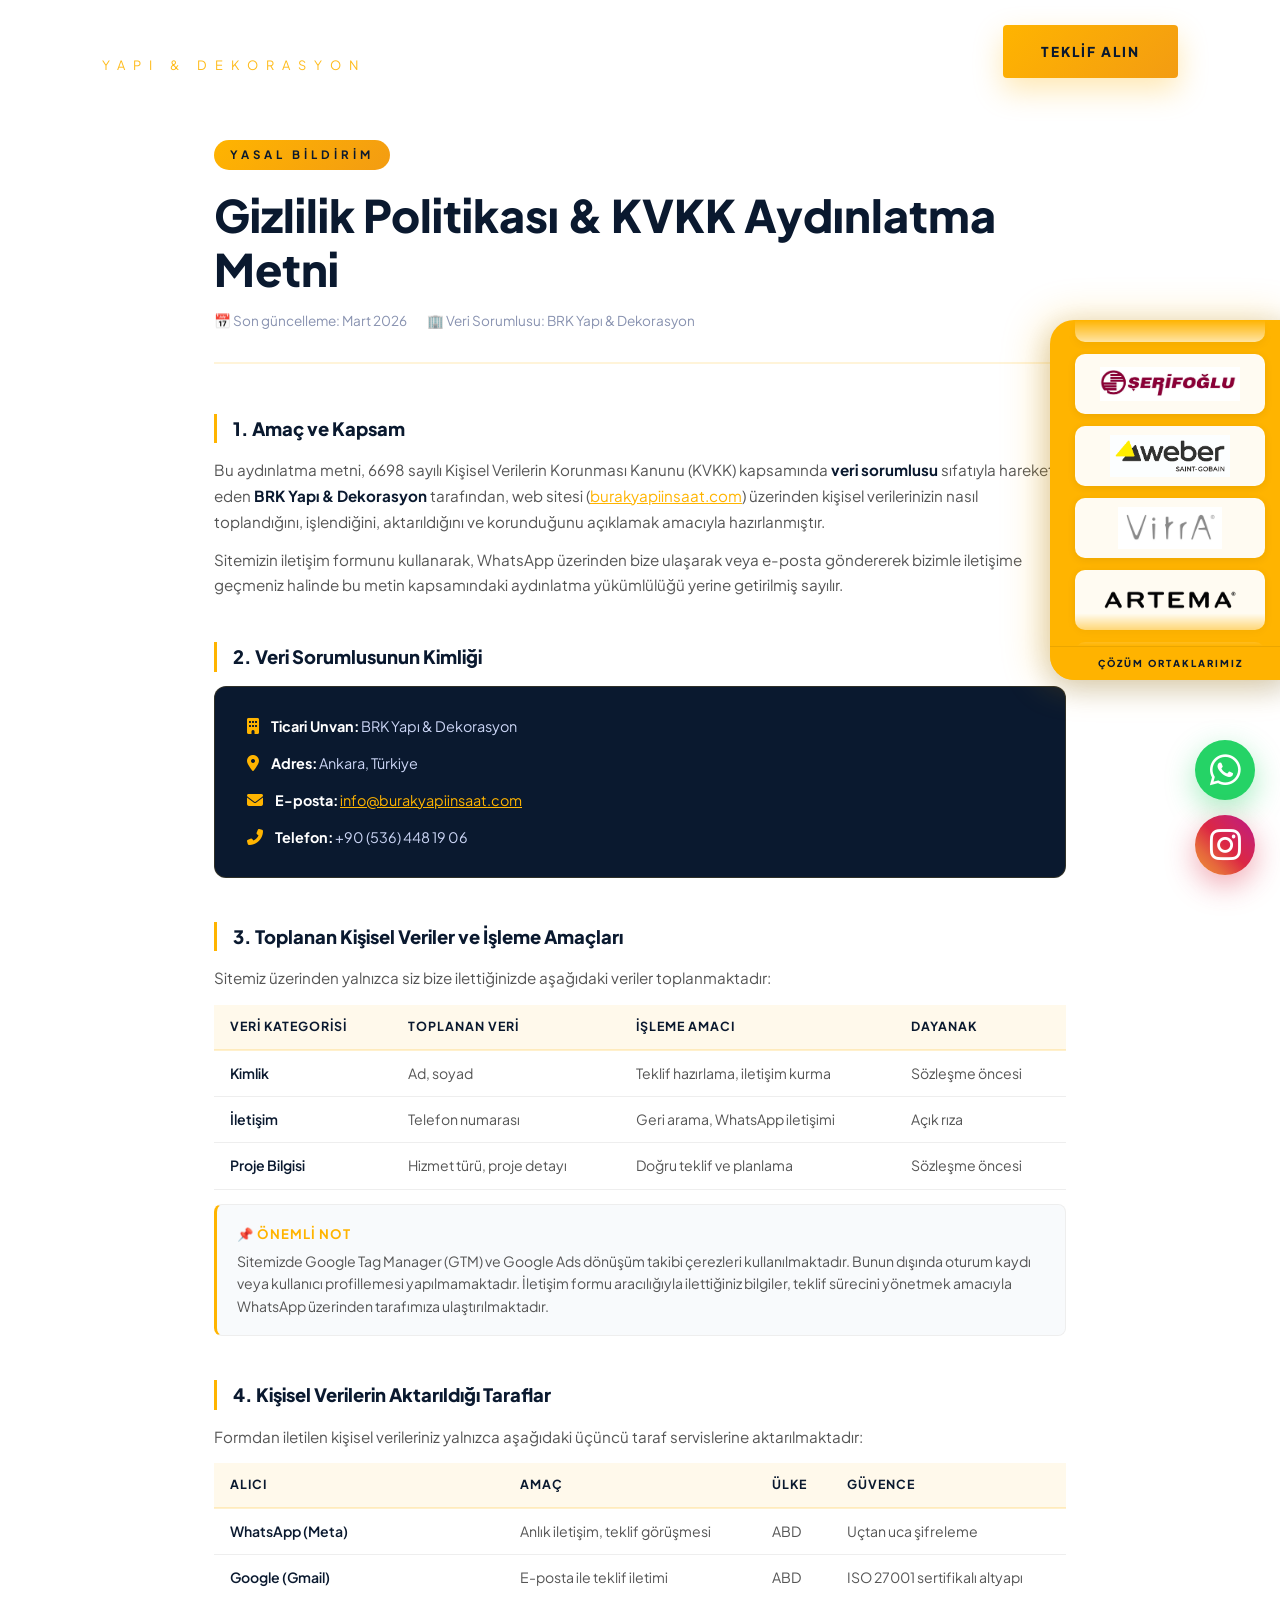
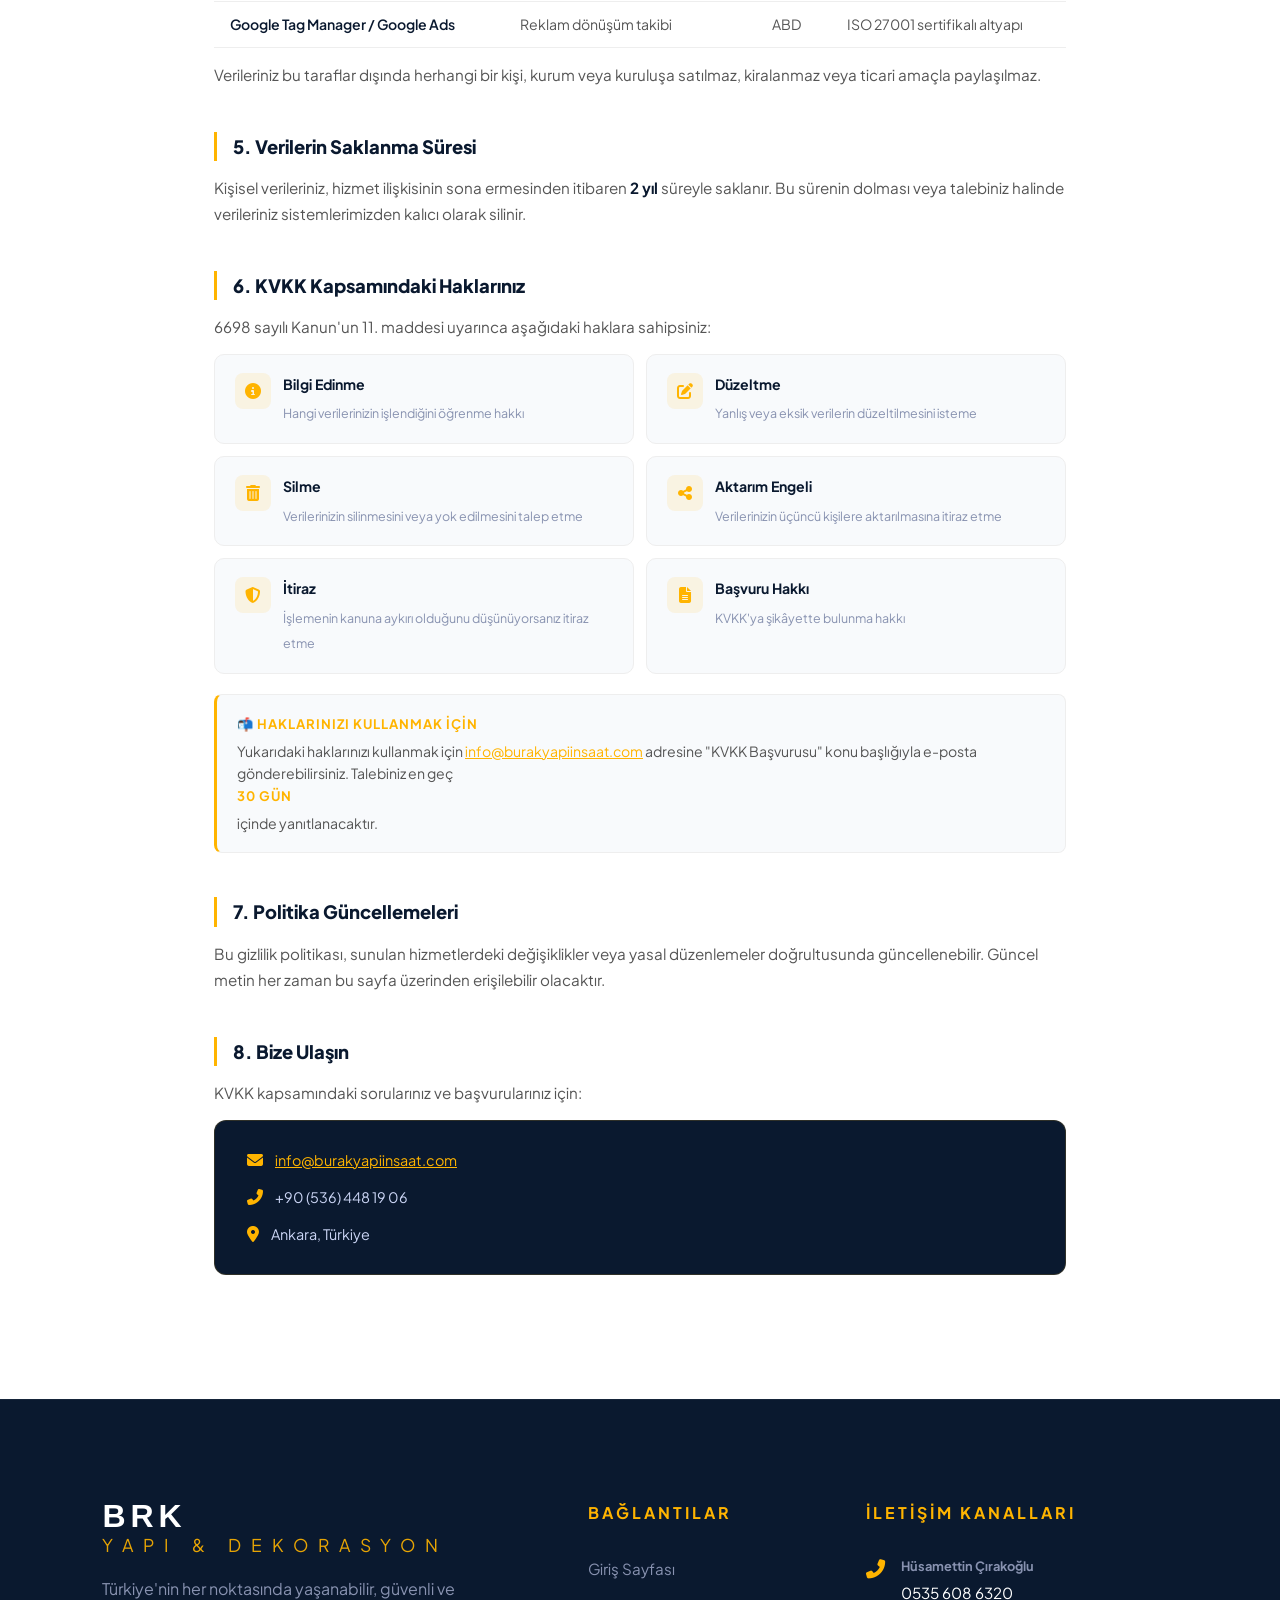
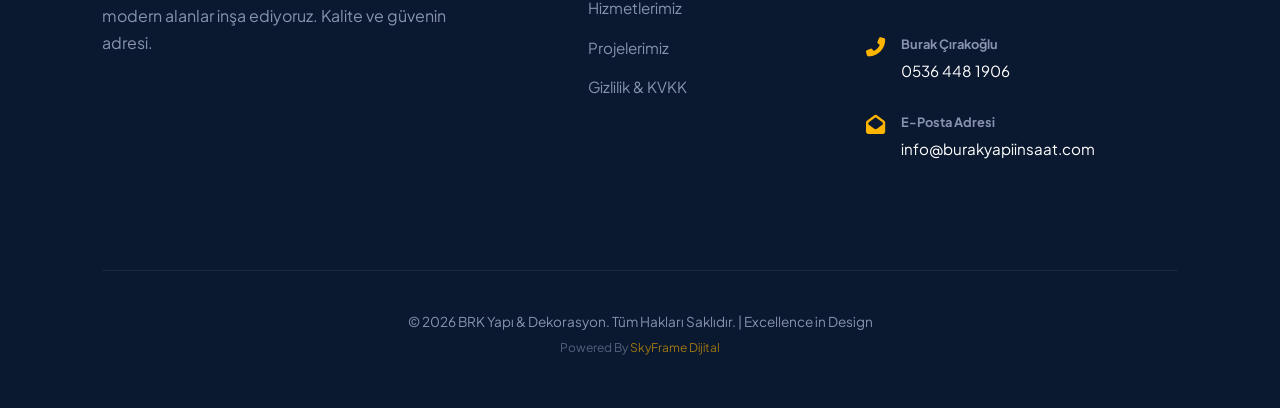
<file: kvkk.html>
<!doctype html>
<html lang="tr">
  <head>
    <meta charset="UTF-8" />
    <meta name="viewport" content="width=device-width, initial-scale=1.0" />
    <meta http-equiv="X-UA-Compatible" content="IE=edge" />

    <title>Gizlilik Politikası & KVKK Aydınlatma Metni | BRK Yapı & Dekorasyon</title>
    <meta name="description" content="BRK Yapı & Dekorasyon KVKK Aydınlatma Metni ve Gizlilik Politikası. Kişisel verilerinizin nasıl toplandığı, işlendiği ve korunduğu hakkında bilgi edinin." />
    <meta name="robots" content="index, follow" />
    <link rel="canonical" href="https://burakyapiinsaat.com/kvkk.html" />
    <link rel="shortcut icon" href="assets/logo/pnglogo.png" />

    <link rel="preconnect" href="https://fonts.googleapis.com" />
    <link rel="preconnect" href="https://fonts.gstatic.com" crossorigin />
    <link
      href="https://fonts.googleapis.com/css2?family=Plus+Jakarta+Sans:wght@200;300;400;500;600;700;800&family=Syncopate:wght@400;700&display=swap"
      rel="stylesheet"
    />
    <link
      rel="stylesheet"
      href="https://cdnjs.cloudflare.com/ajax/libs/font-awesome/6.4.0/css/all.min.css"
    />
    <link rel="stylesheet" href="styles.css" />

    <!-- Schema.org JSON-LD -->
    <script type="application/ld+json">
    {
      "@context": "https://schema.org",
      "@type": "WebPage",
      "name": "Gizlilik Politikası & KVKK Aydınlatma Metni",
      "description": "BRK Yapı & Dekorasyon KVKK Aydınlatma Metni ve Gizlilik Politikası.",
      "url": "https://burakyapiinsaat.com/kvkk.html",
      "publisher": {
        "@type": "Organization",
        "name": "BRK Yapı & Dekorasyon",
        "url": "https://burakyapiinsaat.com"
      },
      "inLanguage": "tr-TR"
    }
    </script>
    <script type="application/ld+json">
    {
      "@context": "https://schema.org",
      "@type": "BreadcrumbList",
      "itemListElement": [
        {
          "@type": "ListItem",
          "position": 1,
          "name": "Ana Sayfa",
          "item": "https://burakyapiinsaat.com/"
        },
        {
          "@type": "ListItem",
          "position": 2,
          "name": "KVKK",
          "item": "https://burakyapiinsaat.com/kvkk.html"
        }
      ]
    }
    </script>

    <style>
      .kvkk-wrapper {
        max-width: 900px;
        margin: 0 auto;
        padding: 140px 24px 80px;
      }

      /* Page Header */
      .kvkk-header {
        margin-bottom: 50px;
        padding-bottom: 30px;
        border-bottom: 2px solid rgba(255, 180, 0, 0.15);
      }
      .kvkk-tag {
        display: inline-block;
        font-size: 0.72rem;
        font-weight: 700;
        letter-spacing: 4px;
        text-transform: uppercase;
        color: var(--primary);
        background: var(--gold-gradient);
        padding: 6px 16px;
        border-radius: 100px;
        margin-bottom: 18px;
      }
      .kvkk-title {
        font-size: clamp(1.8rem, 4vw, 2.8rem);
        font-weight: 800;
        color: var(--primary);
        margin-bottom: 14px;
        line-height: 1.2;
      }
      .kvkk-meta {
        font-size: 0.85rem;
        color: var(--text-sub);
      }
      .kvkk-meta span { display: inline-block; margin-right: 18px; }

      /* Sections */
      .kvkk-section { margin-bottom: 44px; }
      .kvkk-section-title {
        font-size: 1.15rem;
        font-weight: 800;
        color: var(--primary);
        margin-bottom: 14px;
        padding-left: 16px;
        border-left: 3px solid var(--secondary);
      }
      .kvkk-section p {
        font-size: 0.95rem;
        color: #555;
        margin-bottom: 12px;
        line-height: 1.7;
      }
      .kvkk-section p:last-child { margin-bottom: 0; }
      .kvkk-section strong { color: var(--primary); }
      .kvkk-section a { color: var(--secondary); transition: opacity 0.2s; }
      .kvkk-section a:hover { opacity: 0.75; }

      /* Data Table */
      .kvkk-table {
        width: 100%;
        border-collapse: collapse;
        margin-top: 14px;
        font-size: 0.88rem;
      }
      .kvkk-table thead tr {
        background: rgba(255, 180, 0, 0.08);
        border-bottom: 2px solid rgba(255, 180, 0, 0.2);
      }
      .kvkk-table thead th {
        padding: 12px 16px;
        text-align: left;
        font-weight: 700;
        color: var(--primary);
        font-size: 0.78rem;
        text-transform: uppercase;
        letter-spacing: 1px;
      }
      .kvkk-table tbody tr {
        border-bottom: 1px solid #eee;
        transition: background 0.2s;
      }
      .kvkk-table tbody tr:hover { background: rgba(255, 180, 0, 0.03); }
      .kvkk-table tbody td {
        padding: 12px 16px;
        color: #555;
        vertical-align: top;
        line-height: 1.5;
      }
      .kvkk-table tbody td:first-child {
        color: var(--primary);
        font-weight: 600;
        white-space: nowrap;
      }

      /* Rights Grid */
      .rights-grid {
        display: grid;
        grid-template-columns: 1fr 1fr;
        gap: 12px;
        margin-top: 14px;
      }
      .right-card {
        background: #f8fafc;
        border: 1px solid #eee;
        border-radius: 10px;
        padding: 18px 20px;
        display: flex;
        gap: 12px;
        align-items: flex-start;
      }
      .right-icon {
        width: 36px; height: 36px;
        display: flex; align-items: center; justify-content: center;
        background: rgba(255, 180, 0, 0.1);
        border-radius: 8px; color: var(--secondary); flex-shrink: 0;
        font-size: 1rem;
      }
      .right-text strong { display: block; font-size: 0.88rem; margin-bottom: 4px; color: var(--primary); }
      .right-text span { font-size: 0.78rem; color: var(--text-sub); line-height: 1.4; }

      /* Contact Box */
      .kvkk-contact-box {
        background: var(--primary);
        border: 1px solid rgba(255, 180, 0, 0.15);
        border-radius: 12px;
        padding: 28px 32px;
        margin-top: 14px;
        display: flex;
        flex-direction: column;
        gap: 14px;
      }
      .kvkk-contact-row {
        display: flex; align-items: center; gap: 12px;
        font-size: 0.9rem; color: var(--text-main);
      }
      .kvkk-contact-row i { color: var(--secondary); font-size: 1rem; flex-shrink: 0; }
      .kvkk-contact-row a { color: var(--secondary); }

      /* Info Box */
      .kvkk-info {
        background: #f8fafc;
        border: 1px solid #eee;
        border-left: 3px solid var(--secondary);
        border-radius: 8px;
        padding: 18px 20px;
        margin-top: 14px;
        font-size: 0.88rem;
        color: #555;
      }
      .kvkk-info strong {
        color: var(--secondary);
        display: block;
        margin-bottom: 6px;
        font-size: 0.82rem;
        text-transform: uppercase;
        letter-spacing: 1px;
      }

      @media (max-width: 640px) {
        .rights-grid { grid-template-columns: 1fr; }
        .kvkk-contact-box { padding: 20px; }
        .kvkk-table thead { display: none; }
        .kvkk-table tbody tr { display: block; padding: 12px 0; }
        .kvkk-table tbody td { display: block; padding: 4px 0; }
        .kvkk-table tbody td:first-child {
          color: var(--secondary); font-size: 0.78rem;
          text-transform: uppercase; letter-spacing: 1px; margin-bottom: 4px;
        }
      }
    </style>
  </head>
  <body>

    <div id="navbar-placeholder"></div>

    <main class="kvkk-wrapper">

      <div class="kvkk-header">
        <div class="kvkk-tag">Yasal Bildirim</div>
        <h1 class="kvkk-title">Gizlilik Politikası &amp; KVKK Aydınlatma Metni</h1>
        <div class="kvkk-meta">
          <span>📅 Son güncelleme: Mart 2026</span>
          <span>🏢 Veri Sorumlusu: BRK Yapı & Dekorasyon</span>
        </div>
      </div>

      <div class="kvkk-section">
        <h2 class="kvkk-section-title">1. Amaç ve Kapsam</h2>
        <p>
          Bu aydınlatma metni, 6698 sayılı Kişisel Verilerin Korunması Kanunu (KVKK) kapsamında
          <strong>veri sorumlusu</strong> sıfatıyla hareket eden <strong>BRK Yapı & Dekorasyon</strong> tarafından,
          web sitesi (<a href="https://burakyapiinsaat.com">burakyapiinsaat.com</a>) üzerinden
          kişisel verilerinizin nasıl toplandığını, işlendiğini, aktarıldığını ve korunduğunu
          açıklamak amacıyla hazırlanmıştır.
        </p>
        <p>
          Sitemizin iletişim formunu kullanarak, WhatsApp üzerinden bize ulaşarak veya
          e-posta göndererek bizimle iletişime geçmeniz halinde bu metin kapsamındaki
          aydınlatma yükümlülüğü yerine getirilmiş sayılır.
        </p>
      </div>

      <div class="kvkk-section">
        <h2 class="kvkk-section-title">2. Veri Sorumlusunun Kimliği</h2>
        <div class="kvkk-contact-box">
          <div class="kvkk-contact-row">
            <i class="fas fa-building"></i>
            <span><strong style="color: var(--white);">Ticari Unvan:</strong> BRK Yapı & Dekorasyon</span>
          </div>
          <div class="kvkk-contact-row">
            <i class="fas fa-map-marker-alt"></i>
            <span><strong style="color: var(--white);">Adres:</strong> Ankara, Türkiye</span>
          </div>
          <div class="kvkk-contact-row">
            <i class="fas fa-envelope"></i>
            <span><strong style="color: var(--white);">E-posta:</strong> <a href="mailto:info@burakyapiinsaat.com">info@burakyapiinsaat.com</a></span>
          </div>
          <div class="kvkk-contact-row">
            <i class="fas fa-phone-alt"></i>
            <span><strong style="color: var(--white);">Telefon:</strong> +90 (536) 448 19 06</span>
          </div>
        </div>
      </div>

      <div class="kvkk-section">
        <h2 class="kvkk-section-title">3. Toplanan Kişisel Veriler ve İşleme Amaçları</h2>
        <p>Sitemiz üzerinden yalnızca siz bize ilettiğinizde aşağıdaki veriler toplanmaktadır:</p>
        <table class="kvkk-table">
          <thead>
            <tr>
              <th>Veri Kategorisi</th>
              <th>Toplanan Veri</th>
              <th>İşleme Amacı</th>
              <th>Dayanak</th>
            </tr>
          </thead>
          <tbody>
            <tr>
              <td>Kimlik</td>
              <td>Ad, soyad</td>
              <td>Teklif hazırlama, iletişim kurma</td>
              <td>Sözleşme öncesi</td>
            </tr>
            <tr>
              <td>İletişim</td>
              <td>Telefon numarası</td>
              <td>Geri arama, WhatsApp iletişimi</td>
              <td>Açık rıza</td>
            </tr>
            <tr>
              <td>Proje Bilgisi</td>
              <td>Hizmet türü, proje detayı</td>
              <td>Doğru teklif ve planlama</td>
              <td>Sözleşme öncesi</td>
            </tr>
          </tbody>
        </table>
        <div class="kvkk-info">
          <strong>📌 Önemli Not</strong>
          Sitemizde Google Tag Manager (GTM) ve Google Ads dönüşüm takibi çerezleri kullanılmaktadır.
          Bunun dışında oturum kaydı veya kullanıcı profillemesi yapılmamaktadır.
          İletişim formu aracılığıyla ilettiğiniz bilgiler, teklif sürecini yönetmek amacıyla
          WhatsApp üzerinden tarafımıza ulaştırılmaktadır.
        </div>
      </div>

      <div class="kvkk-section">
        <h2 class="kvkk-section-title">4. Kişisel Verilerin Aktarıldığı Taraflar</h2>
        <p>Formdan iletilen kişisel verileriniz yalnızca aşağıdaki üçüncü taraf servislerine aktarılmaktadır:</p>
        <table class="kvkk-table">
          <thead>
            <tr>
              <th>Alıcı</th>
              <th>Amaç</th>
              <th>Ülke</th>
              <th>Güvence</th>
            </tr>
          </thead>
          <tbody>
            <tr>
              <td>WhatsApp (Meta)</td>
              <td>Anlık iletişim, teklif görüşmesi</td>
              <td>ABD</td>
              <td>Uçtan uca şifreleme</td>
            </tr>
            <tr>
              <td>Google (Gmail)</td>
              <td>E-posta ile teklif iletimi</td>
              <td>ABD</td>
              <td>ISO 27001 sertifikalı altyapı</td>
            </tr>
            <tr>
              <td>Google Tag Manager / Google Ads</td>
              <td>Reklam dönüşüm takibi</td>
              <td>ABD</td>
              <td>ISO 27001 sertifikalı altyapı</td>
            </tr>
          </tbody>
        </table>
        <p style="margin-top: 14px;">
          Verileriniz bu taraflar dışında herhangi bir kişi, kurum veya kuruluşa
          satılmaz, kiralanmaz veya ticari amaçla paylaşılmaz.
        </p>
      </div>

      <div class="kvkk-section">
        <h2 class="kvkk-section-title">5. Verilerin Saklanma Süresi</h2>
        <p>
          Kişisel verileriniz, hizmet ilişkisinin sona ermesinden itibaren
          <strong>2 yıl</strong> süreyle saklanır. Bu sürenin dolması veya talebiniz
          halinde verileriniz sistemlerimizden kalıcı olarak silinir.
        </p>
      </div>

      <div class="kvkk-section">
        <h2 class="kvkk-section-title">6. KVKK Kapsamındaki Haklarınız</h2>
        <p>6698 sayılı Kanun'un 11. maddesi uyarınca aşağıdaki haklara sahipsiniz:</p>
        <div class="rights-grid">
          <div class="right-card">
            <div class="right-icon"><i class="fas fa-info-circle"></i></div>
            <div class="right-text">
              <strong>Bilgi Edinme</strong>
              <span>Hangi verilerinizin işlendiğini öğrenme hakkı</span>
            </div>
          </div>
          <div class="right-card">
            <div class="right-icon"><i class="fas fa-edit"></i></div>
            <div class="right-text">
              <strong>Düzeltme</strong>
              <span>Yanlış veya eksik verilerin düzeltilmesini isteme</span>
            </div>
          </div>
          <div class="right-card">
            <div class="right-icon"><i class="fas fa-trash-alt"></i></div>
            <div class="right-text">
              <strong>Silme</strong>
              <span>Verilerinizin silinmesini veya yok edilmesini talep etme</span>
            </div>
          </div>
          <div class="right-card">
            <div class="right-icon"><i class="fas fa-share-alt"></i></div>
            <div class="right-text">
              <strong>Aktarım Engeli</strong>
              <span>Verilerinizin üçüncü kişilere aktarılmasına itiraz etme</span>
            </div>
          </div>
          <div class="right-card">
            <div class="right-icon"><i class="fas fa-shield-alt"></i></div>
            <div class="right-text">
              <strong>İtiraz</strong>
              <span>İşlemenin kanuna aykırı olduğunu düşünüyorsanız itiraz etme</span>
            </div>
          </div>
          <div class="right-card">
            <div class="right-icon"><i class="fas fa-file-alt"></i></div>
            <div class="right-text">
              <strong>Başvuru Hakkı</strong>
              <span>KVKK'ya şikâyette bulunma hakkı</span>
            </div>
          </div>
        </div>
        <div class="kvkk-info" style="margin-top: 20px;">
          <strong>📬 Haklarınızı Kullanmak İçin</strong>
          Yukarıdaki haklarınızı kullanmak için
          <a href="mailto:info@burakyapiinsaat.com" style="color: var(--secondary);">info@burakyapiinsaat.com</a>
          adresine "KVKK Başvurusu" konu başlığıyla e-posta gönderebilirsiniz.
          Talebiniz en geç <strong>30 gün</strong> içinde yanıtlanacaktır.
        </div>
      </div>

      <div class="kvkk-section">
        <h2 class="kvkk-section-title">7. Politika Güncellemeleri</h2>
        <p>
          Bu gizlilik politikası, sunulan hizmetlerdeki değişiklikler veya yasal düzenlemeler
          doğrultusunda güncellenebilir. Güncel metin her zaman bu sayfa üzerinden
          erişilebilir olacaktır.
        </p>
      </div>

      <div class="kvkk-section">
        <h2 class="kvkk-section-title">8. Bize Ulaşın</h2>
        <p>KVKK kapsamındaki sorularınız ve başvurularınız için:</p>
        <div class="kvkk-contact-box">
          <div class="kvkk-contact-row">
            <i class="fas fa-envelope"></i>
            <a href="mailto:info@burakyapiinsaat.com">info@burakyapiinsaat.com</a>
          </div>
          <div class="kvkk-contact-row">
            <i class="fas fa-phone-alt"></i>
            <span>+90 (536) 448 19 06</span>
          </div>
          <div class="kvkk-contact-row">
            <i class="fas fa-map-marker-alt"></i>
            <span>Ankara, Türkiye</span>
          </div>
        </div>
      </div>

    </main>

    <div id="footer-placeholder"></div>
    <div id="whatsapp-placeholder"></div>
    <div id="modal-placeholder"></div>

    <script src="components.js"></script>
    <script>initComponents('kvkk');</script>
  </body>
</html>
</file>
<file: styles.css>
:root {
        --primary: #0a192f;
        --secondary: #ffb400;
        --accent: #f39c12;
        --dark-2: #112240;
        --text-main: #ccd6f6;
        --text-sub: #8892b0;
        --white: #ffffff;
        --glass: rgba(10, 25, 47, 0.85);
        --gold-gradient: linear-gradient(135deg, #ffb400 0%, #f39c12 100%);
        --navy-gradient: linear-gradient(135deg, #0a192f 0%, #112240 100%);
        --transition: all 0.5s cubic-bezier(0.4, 0, 0.2, 1);
      }

      * {
        margin: 0;
        padding: 0;
        box-sizing: border-box;
        font-family: "Plus Jakarta Sans", sans-serif;
      }

      html {
        scroll-behavior: smooth;
      }

      body {
        background-color: var(--white);
        color: var(--primary);
        overflow-x: hidden;
        line-height: 1.6;
      }

      /* --- Custom Scrollbar --- */
      ::-webkit-scrollbar {
        width: 6px;
      }
      ::-webkit-scrollbar-track {
        background: var(--primary);
      }
      ::-webkit-scrollbar-thumb {
        background: var(--secondary);
        border-radius: 10px;
      }

      /* ========================
           PRELOADER
        ======================== */
      #preloader {
        position: fixed;
        inset: 0;
        background: var(--primary);
        z-index: 9999;
        display: flex;
        align-items: center;
        justify-content: center;
        transition:
          opacity 0.6s ease,
          visibility 0.6s ease;
      }
      .loader-content {
        text-align: center;
      }
      .loader-logo {
        color: var(--white);
        font-family: "Syncopate", sans-serif;
        font-size: 2rem;
        font-weight: 700;
        letter-spacing: 5px;
        display: flex;
        flex-direction: column;
        line-height: 1;
        animation: pulse 2s infinite;
      }
      .loader-logo span {
        color: var(--secondary);
        font-size: 1rem;
        letter-spacing: 12px;
        margin-top: 8px;
        font-weight: 400;
      }
      .loading-bar {
        width: 150px;
        height: 2px;
        background: rgba(255, 255, 255, 0.1);
        margin: 30px auto 0;
        position: relative;
        overflow: hidden;
      }
      .loading-bar::after {
        content: "";
        position: absolute;
        left: -50px;
        width: 50px;
        height: 100%;
        background: var(--secondary);
        animation: loading 1.5s infinite ease-in-out;
      }
      @keyframes pulse {
        0%,
        100% {
          opacity: 1;
          transform: scale(1);
        }
        50% {
          opacity: 0.7;
          transform: scale(0.98);
        }
      }
      @keyframes loading {
        0% {
          left: -50px;
        }
        100% {
          left: 100%;
        }
      }
      body.loaded #preloader {
        opacity: 0;
        visibility: hidden;
      }

      /* ========================
           HEADER
        ======================== */
      header {
        position: fixed;
        top: 0;
        width: 100%;
        z-index: 1000;
        padding: 25px 8%;
        display: flex;
        justify-content: space-between;
        align-items: center;
        transition: var(--transition);
      }
      header.scrolled {
        padding: 15px 8%;
        background: var(--glass);
        backdrop-filter: blur(20px);
        -webkit-backdrop-filter: blur(20px);
        border-bottom: 1px solid rgba(255, 180, 0, 0.2);
        box-shadow: 0 10px 30px rgba(0, 0, 0, 0.3);
      }
      .logo-container {
        display: flex;
        align-items: center;
        gap: 12px;
        text-decoration: none;
      }
      .logo-img {
        height: 48px;
        width: auto;
        transition: var(--transition);
      }
      .logo-text {
        color: var(--white);
        font-family: "Syncopate", sans-serif;
        font-size: 1.4rem;
        font-weight: 700;
        letter-spacing: 5px;
        display: flex;
        flex-direction: column;
        line-height: 1;
      }
      .logo-text span {
        color: var(--secondary);
        font-size: 0.8rem;
        letter-spacing: 8px;
        margin-top: 5px;
        font-weight: 400;
        opacity: 0.9;
      }
      header.scrolled .logo-text {
        font-size: 1.2rem;
      }
      header.scrolled .logo-text span {
        font-size: 0.7rem;
      }

      nav ul {
        display: flex;
        list-style: none;
        gap: 40px;
      }
      nav a {
        color: var(--white);
        text-decoration: none;
        font-weight: 500;
        font-size: 0.85rem;
        text-transform: uppercase;
        letter-spacing: 2px;
        transition: var(--transition);
        position: relative;
      }
      nav a::after {
        content: "";
        position: absolute;
        bottom: -5px;
        left: 0;
        width: 0;
        height: 2px;
        background: var(--secondary);
        transition: var(--transition);
      }
      nav a:hover {
        color: var(--secondary);
      }
      nav a:hover::after {
        width: 100%;
      }
      .header-cta {
        display: flex;
        align-items: center;
        gap: 20px;
      }
      .nav-cta-btn {
        padding: 12px 24px;
        font-size: 0.8rem;
        box-shadow: 0 8px 20px rgba(255, 180, 0, 0.2);
      }

      .hamburger {
        display: none;
        flex-direction: column;
        gap: 5px;
        cursor: pointer;
        padding: 5px;
        z-index: 1100;
        background: none;
        border: none;
        outline: none;
      }
      .hamburger span {
        display: block;
        width: 26px;
        height: 2px;
        background: var(--white);
        border-radius: 2px;
        transition: all 0.4s ease;
      }
      .hamburger.open span:nth-child(1) {
        transform: translateY(7px) rotate(45deg);
      }
      .hamburger.open span:nth-child(2) {
        opacity: 0;
        transform: scaleX(0);
      }
      .hamburger.open span:nth-child(3) {
        transform: translateY(-7px) rotate(-45deg);
      }

      .mobile-nav {
        display: none;
        position: fixed;
        top: 0;
        right: -100%;
        width: 80%;
        max-width: 320px;
        height: 100vh;
        background: var(--primary);
        border-left: 1px solid rgba(255, 180, 0, 0.2);
        z-index: 1050;
        transition: right 0.4s cubic-bezier(0.4, 0, 0.2, 1);
        padding: 100px 40px 40px;
        flex-direction: column;
        gap: 0;
      }
      .mobile-nav.open {
        right: 0;
      }
      .mobile-nav ul {
        list-style: none;
        display: flex;
        flex-direction: column;
        gap: 0;
      }
      .mobile-nav ul li {
        border-bottom: 1px solid rgba(255, 255, 255, 0.06);
      }
      .mobile-nav ul li a {
        display: block;
        padding: 18px 0;
        color: var(--white);
        text-decoration: none;
        font-weight: 600;
        font-size: 1.1rem;
        text-transform: uppercase;
        letter-spacing: 3px;
        transition: var(--transition);
      }
      .mobile-nav ul li a:hover {
        color: var(--secondary);
        padding-left: 10px;
      }
      .mobile-nav-cta {
        margin-top: 40px;
      }
      .mobile-nav-cta button {
        display: flex;
        align-items: center;
        justify-content: center;
        gap: 12px;
        padding: 18px;
        background: var(--gold-gradient);
        color: var(--primary);
        font-weight: 800;
        border-radius: 6px;
        text-transform: uppercase;
        letter-spacing: 2px;
        font-size: 0.9rem;
        width: 100%;
        border: none;
        cursor: pointer;
      }
      .nav-overlay {
        display: none;
        position: fixed;
        inset: 0;
        background: rgba(0, 0, 0, 0.5);
        z-index: 1040;
        opacity: 0;
        transition: opacity 0.4s ease;
      }
      .nav-overlay.open {
        opacity: 1;
      }

      /* ========================
           HERO SECTION
        ======================== */
      .hero {
        min-height: 100vh;
        background: linear-gradient(rgba(10, 25, 47, 0.4), rgba(10, 25, 47, 0.7));
        /* Eski resim arka planı yedek olarak CSS'de durabilir ancak video varken görünmez */
        display: flex;
        align-items: center;
        padding: 120px 10% 80px;
        position: relative;
        overflow: hidden;
      }
      .hero-video {
        position: absolute;
        top: 0;
        left: 0;
        width: 100%;
        height: 100%;
        object-fit: cover;
        z-index: -1;
      }
      @media (min-width: 1025px) {
        .hero {
          background-attachment: fixed;
        }
      }
      .hero::before {
        content: "";
        position: absolute;
        width: 100%;
        height: 100%;
        top: 0;
        left: 0;
        background: radial-gradient(
          circle at center,
          transparent 0%,
          var(--primary) 100%
        );
        opacity: 0.4;
      }
      .hero-content {
        position: relative;
        z-index: 2;
        max-width: 860px;
        width: 100%;
      }
      .hero-eyebrow {
        color: var(--secondary);
        font-weight: 800;
        letter-spacing: 5px;
        text-transform: uppercase;
        display: block;
        margin-bottom: 20px;
        font-size: 0.85rem;
      }

      .hero h1 {
        color: var(--white);
        font-size: clamp(2.4rem, 6vw, 5.5rem);
        font-weight: 800;
        line-height: 1.3;
        margin-bottom: 28px;
        text-transform: uppercase;
        letter-spacing: -1px;
        word-wrap: break-word;
      }

      .hero p {
        color: var(--text-main);
        font-size: clamp(1rem, 2.5vw, 1.2rem);
        max-width: 580px;
        margin-bottom: 42px;
        font-weight: 300;
      }
      .cta-group {
        display: flex;
        gap: 18px;
        flex-wrap: wrap;
      }
      .btn-premium {
        padding: 18px 38px;
        border-radius: 4px;
        font-weight: 800;
        text-transform: uppercase;
        letter-spacing: 2px;
        text-decoration: none;
        transition: var(--transition);
        display: inline-flex;
        align-items: center;
        gap: 12px;
        font-size: 0.85rem;
        white-space: nowrap;
        border: none;
        cursor: pointer;
        font-family: "Plus Jakarta Sans", sans-serif;
      }
      .btn-gold {
        background: var(--gold-gradient);
        color: var(--primary);
        box-shadow: 0 12px 30px rgba(255, 180, 0, 0.3);
      }
      .btn-outline {
        border: 2px solid var(--white);
        color: var(--white);
        background: transparent;
      }
      .btn-premium:hover {
        transform: translateY(-8px);
        box-shadow: 0 18px 40px rgba(0, 0, 0, 0.4);
      }
      .btn-gold:hover {
        filter: brightness(1.1);
      }
      .btn-outline:hover {
        background: var(--white);
        color: var(--primary);
      }

      /* ========================
           STATS STRIP
        ======================== */
      .stats-strip {
        background: var(--primary);
        padding: 55px 10%;
        display: grid;
        grid-template-columns: repeat(4, 1fr);
        gap: 20px;
        position: relative;
        z-index: 5;
        box-shadow: 0 20px 50px rgba(0, 0, 0, 0.2);
      }
      .stat-card {
        text-align: center;
        color: var(--white);
        border-right: 1px solid rgba(255, 255, 255, 0.1);
        padding: 10px 0;
      }
      .stat-card:last-child {
        border: none;
      }
      .stat-card h3 {
        font-size: clamp(2rem, 4vw, 3rem);
        color: var(--secondary);
        font-weight: 800;
        margin-bottom: 6px;
      }
      .stat-card p {
        font-size: 0.72rem;
        text-transform: uppercase;
        letter-spacing: 3px;
        color: var(--text-sub);
      }

      /* ========================
           SERVICES SECTION
        ======================== */
      .services {
        padding: 110px 8%;
        background: #fdfdfd;
      }
      .section-tag {
        text-align: center;
        margin-bottom: 65px;
      }
      .section-tag h2 {
        font-size: clamp(2rem, 5vw, 3.4rem);
        font-weight: 800;
        color: var(--primary);
        text-transform: uppercase;
        letter-spacing: -1px;
      }
      .section-tag p {
        color: var(--accent);
        font-weight: 700;
        text-transform: uppercase;
        letter-spacing: 5px;
        margin-bottom: 10px;
        font-size: 0.8rem;
      }
      .services-grid {
        display: grid;
        grid-template-columns: repeat(auto-fit, minmax(280px, 1fr));
        gap: 30px;
      }
      .service-item {
        background: var(--white);
        padding: 65px 40px;
        border-radius: 12px;
        box-shadow: 0 8px 30px rgba(0, 0, 0, 0.04);
        transition: var(--transition);
        border: 1px solid #eee;
        position: relative;
        overflow: hidden;
      }
      .service-item::before {
        content: "";
        position: absolute;
        top: 0;
        left: 0;
        width: 100%;
        height: 0%;
        background: var(--navy-gradient);
        transition: var(--transition);
        z-index: 0;
      }
      .service-item:hover {
        transform: translateY(-18px);
        box-shadow: 0 15px 30px rgba(0, 0, 0, 0.1);
        border-color: #e0e0e0;
      }
      .service-item:hover::before {
        height: 100%;
      }
      .service-item * {
        position: relative;
        z-index: 1;
      }
      .service-icon {
        font-size: 3rem;
        color: var(--secondary);
        margin-bottom: 28px;
        display: block;
      }
      .service-item:hover * {
        color: var(--white);
      }
      .service-item:hover .service-icon {
        color: var(--secondary);
      }
      .service-item h4 {
        font-size: 1.6rem;
        margin-bottom: 18px;
        font-weight: 800;
      }
      .service-item p {
        color: #666;
        font-size: 1rem;
        font-weight: 300;
        line-height: 1.7;
      }

      /* ========================
           ABOUT SECTION
        ======================== */
      .about {
        padding: 110px 8%;
        display: flex;
        align-items: center;
        gap: 80px;
        background: var(--white);
      }
      .about-image {
        flex: 1;
        position: relative;
        min-width: 0;
      }
      .about-image img {
        width: 100%;
        border-radius: 8px;
        box-shadow: 25px 25px 0 rgba(255, 180, 0, 1);
        display: block;
      }
      .experience-badge {
        position: absolute;
        bottom: -30px;
        right: -30px;
        background: var(--primary);
        color: var(--white);
        padding: 30px;
        text-align: center;
        box-shadow: 0 15px 40px rgba(0, 0, 0, 0.3);
        border: 2px solid var(--secondary);
      }
      .about-content {
        flex: 1;
        min-width: 0;
      }
      .about-content h2 {
        font-size: clamp(1.8rem, 3.5vw, 3.2rem);
        font-weight: 800;
        margin-bottom: 28px;
        line-height: 1.15;
        color: var(--primary);
      }
      .about-content p {
        font-size: 1.05rem;
        color: #555;
        margin-bottom: 28px;
        font-weight: 300;
        line-height: 1.75;
      }
      .about-badges {
        display: flex;
        gap: 28px;
        margin-top: 35px;
        flex-wrap: wrap;
      }
      .about-badge-item {
        text-align: center;
      }
      .about-badge-item i {
        font-size: 2.3rem;
        color: var(--secondary);
        margin-bottom: 8px;
        display: block;
      }
      .about-badge-item h6 {
        font-weight: 800;
        font-size: 0.9rem;
      }

      /* ========================
           TIMELINE (NASIL ÇALIŞIYORUZ)
        ======================== */
      .timeline-section {
        padding: 110px 5%;
        background: var(--primary);
        color: var(--white);
      }
      .timeline-container {
        position: relative;
        max-width: 1000px;
        margin: 60px auto 0;
      }
      .timeline-container::after {
        content: "";
        position: absolute;
        width: 4px;
        background: rgba(255, 180, 0, 0.15);
        top: 0;
        bottom: 0;
        left: 50%;
        margin-left: -2px;
        border-radius: 2px;
      }
      .timeline-step {
        padding: 10px 50px;
        position: relative;
        width: 50%;
      }
      .timeline-step.left {
        left: 0;
      }
      .timeline-step.right {
        left: 50%;
      }

      .timeline-step::after {
        content: "";
        position: absolute;
        width: 24px;
        height: 24px;
        right: -12px;
        background-color: var(--secondary);
        border: 4px solid var(--primary);
        top: 30px;
        border-radius: 50%;
        z-index: 1;
        transition: var(--transition);
      }
      .timeline-step.right::after {
        left: -12px;
      }
      .timeline-step:hover::after {
        transform: scale(1.3);
        background-color: var(--white);
      }

      .timeline-content {
        padding: 35px;
        background: rgba(255, 255, 255, 0.03);
        border: 1px solid rgba(255, 255, 255, 0.06);
        border-radius: 8px;
        position: relative;
        transition: var(--transition);
      }
      .timeline-step:hover .timeline-content {
        background: rgba(255, 255, 255, 0.08);
        border-color: var(--secondary);
        transform: translateY(-5px);
        box-shadow: 0 15px 30px rgba(0, 0, 0, 0.3);
      }
      .step-number {
        display: inline-block;
        padding: 5px 12px;
        background: var(--secondary);
        color: var(--primary);
        font-weight: 800;
        font-size: 0.8rem;
        border-radius: 4px;
        margin-bottom: 15px;
        letter-spacing: 1px;
      }
      .timeline-content h3 {
        color: var(--white);
        font-size: 1.4rem;
        margin-bottom: 12px;
        font-weight: 700;
      }
      .timeline-content p {
        color: var(--text-sub);
        font-size: 0.95rem;
        line-height: 1.7;
      }

      /* ========================
           PORTFOLIO (GERİ EKLENDİ)
        ======================== */
      .portfolio {
        padding: 90px 5%;
        background: var(--dark-2);
        color: var(--white);
        text-align: center;
      }
      .work-grid {
        display: flex;
        flex-direction: column;
        gap: 60px;
        margin-top: 55px;
        max-width: 1200px;
        margin-left: auto;
        margin-right: auto;
      }
      .work-card {
        background: var(--white);
        border-radius: 16px;
        overflow: hidden;
        transition: var(--transition);
        display: flex;
        flex-direction: row;
        align-items: stretch;
        min-height: 500px;
        box-shadow: 0 15px 45px rgba(0,0,0,0.15);
        text-align: left;
      }
      .work-card:nth-child(even) {
        flex-direction: row-reverse;
      }
      .work-img-container {
        flex: 0 0 60%; /* Resim daha baskın hale getirildi */
        overflow: hidden;
        background: var(--primary);
        position: relative;
        min-height: 400px;
      }
      .work-img-container img {
        width: 100%;
        height: 100%;
        object-fit: cover;
        transition: opacity 0.4s cubic-bezier(0.4, 0, 0.2, 1), transform 0.6s ease;
      }
      .work-card:hover .work-img-container img {
        transform: scale(1.05);
      }
      .work-info {
        padding: 45px;
        flex: 0 0 40%;
        display: flex;
        flex-direction: column;
        justify-content: center;
        background: #fff;
      }
      .work-info h3 {
        font-size: 1.8rem;
        color: var(--primary);
        margin-bottom: 12px;
        font-weight: 800;
        line-height: 1.25;
      }
      .project-cat {
        color: var(--accent);
        font-weight: 700;
        font-size: 0.85rem;
        text-transform: uppercase;
        letter-spacing: 3px;
        margin-bottom: 20px;
        display: block;
      }
      .project-desc {
        color: #444;
        font-size: 1rem;
        line-height: 1.7;
        margin-bottom: 30px;
        font-weight: 400;
      }
      .project-gallery {
        display: flex;
        gap: 12px;
        margin-top: 20px;
        padding-top: 25px;
        border-top: 1px solid #f0f0f0;
        flex-wrap: wrap;
      }
      .thumb-item {
        width: 70px;
        height: 70px;
        border-radius: 8px;
        overflow: hidden;
        cursor: pointer;
        opacity: 0.5;
        transition: all 0.3s ease;
        border: 2px solid transparent;
      }
      .thumb-item:hover, .thumb-item.active {
        opacity: 1;
        border-color: var(--secondary);
        transform: translateY(-3px);
      }
      .thumb-item img {
        width: 100%;
        height: 100%;
        object-fit: cover;
      }

      /* ========================
           LOCATION MAP (KOYU TEMA - HATA DÜZELTİLDİ)
        ======================== */
      .location-map {
        position: relative;
        width: 100%;
        height: 600px;
        background: var(--primary);
        overflow: hidden;
      }
      .map-container {
        position: relative;
        width: 100%;
        height: 100%;
      }
      .map-container iframe {
        width: 100%;
        height: 100%;
        border: none;
        filter: grayscale(80%) invert(90%) hue-rotate(185deg) brightness(95%)
          contrast(85%);
        transition: var(--transition);
      }
      .map-container iframe:hover {
        filter: grayscale(40%) invert(90%) hue-rotate(185deg) brightness(100%)
          contrast(90%);
      }
      .map-overlay-card {
        position: absolute;
        top: 35%;
        left: 8%;
        transform: translateY(-50%);
        background: rgba(10, 25, 47, 0.92);
        backdrop-filter: blur(12px);
        -webkit-backdrop-filter: blur(12px);
        padding: 35px 30px;
        border-radius: 12px;
        border: 1px solid rgba(255, 180, 0, 0.2);
        box-shadow: 0 30px 60px rgba(0, 0, 0, 0.4);
        max-width: 380px;
        z-index: 2;
      }
      .map-overlay-card h3 {
        color: var(--secondary);
        font-size: 1.6rem;
        margin-bottom: 12px;
        font-weight: 800;
        text-transform: uppercase;
        letter-spacing: 2px;
      }
      .map-overlay-card p {
        color: var(--text-main);
        font-size: 0.95rem;
        margin-bottom: 25px;
        line-height: 1.7;
        font-weight: 300;
      }
      .map-overlay-card p:first-of-type {
        font-weight: 600;
        color: var(--white);
        margin-bottom: 15px;
        font-size: 1.05rem;
      }
      .map-overlay-card p i {
        color: var(--secondary);
        margin-right: 10px;
        font-size: 1.2rem;
      }
      .map-overlay-card .btn-premium {
        width: 100%;
        justify-content: center;
        padding: 15px 20px;
        margin-top: 10px;
      }

      /* ========================
           FOOTER
        ======================== */
      footer {
        background: var(--primary);
        color: var(--white);
        padding: 100px 8% 50px;
        border-top: 1px solid rgba(255, 255, 255, 0.05);
      }
      .footer-main {
        display: grid;
        grid-template-columns: 2fr 1fr 1.5fr;
        gap: 70px;
        margin-bottom: 80px;
      }
      .footer-logo .logo-text {
        font-size: 2rem;
        margin-bottom: 20px;
      }
      .footer-logo .logo-text span {
        font-size: 1.1rem;
        letter-spacing: 10px;
      }
      .footer-logo p {
        color: var(--text-sub);
        max-width: 380px;
        margin-bottom: 35px;
        line-height: 1.7;
      }
      .footer-socials {
        display: flex;
        gap: 15px;
      }
      .instagram-premium {
        display: inline-flex;
        align-items: center;
        gap: 12px;
        padding: 12px 22px;
        background: linear-gradient(
          45deg,
          #f09433 0%,
          #e6683c 25%,
          #dc2743 50%,
          #cc2366 75%,
          #bc1888 100%
        );
        border-radius: 8px;
        color: var(--white) !important;
        text-decoration: none;
        overflow: hidden;
        position: relative;
        transition: var(--transition);
        border: none !important;
      }
      .instagram-premium i {
        font-size: 1.4rem;
        color: var(--white) !important;
      }
      .instagram-premium span {
        font-weight: 700;
        font-size: 0.85rem;
        letter-spacing: 1px;
        text-transform: uppercase;
      }
      .instagram-premium:hover {
        transform: translateY(-4px) scale(1.04);
        box-shadow: 0 10px 25px rgba(220, 39, 67, 0.4);
        filter: brightness(1.1);
      }
      .footer-links h5,
      .footer-contact h5 {
        font-size: 1rem;
        color: var(--secondary);
        text-transform: uppercase;
        letter-spacing: 3px;
        margin-bottom: 30px;
      }
      .footer-links ul {
        list-style: none;
      }
      .footer-links ul li {
        margin-bottom: 14px;
      }
      .footer-links ul li a {
        color: var(--text-sub);
        text-decoration: none;
        transition: 0.3s;
        font-size: 0.95rem;
      }
      .footer-links ul li a:hover {
        color: var(--secondary);
        padding-left: 6px;
      }
      .contact-unit {
        display: flex;
        gap: 16px;
        margin-bottom: 28px;
        align-items: flex-start;
      }
      .contact-unit i {
        color: var(--secondary);
        font-size: 1.2rem;
        padding-top: 4px;
        flex-shrink: 0;
      }
      .contact-unit h6 {
        font-size: 0.8rem;
        color: var(--text-sub);
        margin-bottom: 4px;
      }
      .contact-unit a {
        color: var(--white);
        text-decoration: none;
        transition: var(--transition);
        font-size: 0.95rem;
      }
      .contact-unit a:hover {
        color: var(--secondary);
      }
      .copyright {
        text-align: center;
        border-top: 1px solid rgba(255, 255, 255, 0.06);
        padding-top: 40px;
        font-size: 0.85rem;
        color: var(--text-sub);
      }

      /* --- Floating Socials --- */
      .floating-socials {
        position: fixed;
        bottom: 25px;
        right: 25px;
        display: flex;
        flex-direction: column;
        align-items: flex-end;
        gap: 15px;
        z-index: 999;
      }
      .floating-btn {
        display: flex;
        align-items: center;
        height: 60px;
        border-radius: 30px;
        text-decoration: none;
        overflow: hidden;
        white-space: nowrap;
        width: 60px;
        transition: width 0.4s cubic-bezier(0.175, 0.885, 0.32, 1.275), background 0.3s ease, filter 0.3s ease;
        flex-direction: row-reverse;
        justify-content: flex-end;
      }
      .floating-btn i {
        min-width: 60px;
        font-size: 2.2rem;
        display: flex;
        align-items: center;
        justify-content: center;
      }
      .floating-btn span {
        font-family: "Plus Jakarta Sans", sans-serif;
        font-weight: 700;
        font-size: 0.95rem;
        padding-left: 20px;
        opacity: 0;
        transition: opacity 0.3s 0.1s;
      }
      .floating-btn:hover span {
        opacity: 1;
      }
      .wa-float {
        background: #25d366;
        color: white;
        box-shadow: 0 10px 30px rgba(37, 211, 102, 0.4);
      }
      .wa-float:hover {
        width: 260px;
        background: #20b858;
      }
      .ig-float {
        background: linear-gradient(45deg, #f09433 0%, #e6683c 25%, #dc2743 50%, #cc2366 75%, #bc1888 100%);
        color: white !important;
        box-shadow: 0 10px 30px rgba(220, 39, 67, 0.4);
      }
      .ig-float:hover {
        width: 220px;
        filter: brightness(1.1);
      }

      /* --- Partner Island (Çözüm Ortakları Carousel) --- */
      .partner-island {
        position: fixed;
        right: -10px;
        bottom: 220px;
        width: 240px;
        height: 0;
        overflow: hidden;
        border-radius: 24px 0 0 24px;
        background: var(--secondary);
        border: none;
        box-shadow: -8px 0 40px rgba(255, 180, 0, 0.3),
                    0 8px 30px rgba(0, 0, 0, 0.2);
        opacity: 0;
        transform: translateX(100%);
        transition: height 0.5s cubic-bezier(0.23, 1, 0.32, 1),
                    opacity 0.5s ease,
                    transform 0.6s cubic-bezier(0.23, 1, 0.32, 1);
        z-index: 998;
      }
      .partner-island.visible {
        height: 360px;
        opacity: 1;
        transform: translateX(0);
      }
      .partner-island-inner {
        width: 100%;
        height: calc(100% - 34px);
        overflow: hidden;
        display: flex;
        align-items: center;
        justify-content: center;
        padding: 18px 16px 0;
        mask-image: linear-gradient(to bottom, transparent 0%, black 10%, black 90%, transparent 100%);
        -webkit-mask-image: linear-gradient(to bottom, transparent 0%, black 10%, black 90%, transparent 100%);
      }
      .partner-track {
        display: flex;
        flex-direction: column;
        gap: 12px;
        animation: partnerScroll 20s linear infinite;
      }
      .partner-logo-item {
        flex-shrink: 0;
        width: 190px;
        height: 60px;
        display: flex;
        align-items: center;
        justify-content: center;
        background: rgba(255, 255, 255, 0.95);
        border-radius: 10px;
        padding: 10px 16px;
        transition: all 0.3s ease;
        margin: 0 auto;
        box-shadow: 0 2px 8px rgba(0, 0, 0, 0.08);
      }
      .partner-logo-item:hover {
        background: #ffffff;
        transform: scale(1.05);
        box-shadow: 0 6px 20px rgba(0, 0, 0, 0.15);
      }
      .partner-logo-item img {
        max-width: 140px;
        max-height: 42px;
        width: auto;
        height: auto;
        object-fit: contain;
        transition: transform 0.3s ease;
      }
      .partner-logo-item:hover img {
        transform: scale(1.05);
      }
      .partner-island-label {
        position: absolute;
        bottom: 0;
        left: 0;
        right: 0;
        text-align: center;
        font-family: "Plus Jakarta Sans", sans-serif;
        font-size: 0.6rem;
        font-weight: 800;
        text-transform: uppercase;
        letter-spacing: 2px;
        color: var(--primary);
        padding: 9px 0;
        background: rgba(255, 180, 0, 0.95);
        border-top: 1px solid rgba(0, 0, 0, 0.08);
        border-radius: 0 0 0 24px;
      }

      @keyframes partnerScroll {
        0% {
          transform: translateY(0);
        }
        100% {
          transform: translateY(-50%);
        }
      }

      /* Partner island duraklatma */
      .partner-island:hover .partner-track {
        animation-play-state: paused;
      }

      @keyframes partnerScrollMobile {
        0% {
          transform: translateX(0);
        }
        100% {
          transform: translateX(-50%);
        }
      }

      /* ========================
           DİNAMİK İLETİŞİM FORMU (MODAL)
        ======================== */
      .modal-overlay {
        position: fixed;
        inset: 0;
        background: rgba(10, 25, 47, 0.85);
        backdrop-filter: blur(8px);
        -webkit-backdrop-filter: blur(8px);
        z-index: 2000;
        display: flex;
        align-items: center;
        justify-content: center;
        opacity: 0;
        visibility: hidden;
        transition: all 0.4s ease;
      }
      .modal-overlay.active {
        opacity: 1;
        visibility: visible;
      }
      .modal-content {
        background: var(--white);
        width: 90%;
        max-width: 500px;
        border-radius: 12px;
        padding: 40px;
        position: relative;
        transform: translateY(30px) scale(0.95);
        transition: all 0.4s cubic-bezier(0.165, 0.84, 0.44, 1);
        box-shadow: 0 25px 50px rgba(0, 0, 0, 0.3);
      }
      .modal-overlay.active .modal-content {
        transform: translateY(0) scale(1);
      }
      .modal-close {
        position: absolute;
        top: 20px;
        right: 25px;
        background: none;
        border: none;
        font-size: 1.8rem;
        color: var(--text-sub);
        cursor: pointer;
        transition: var(--transition);
      }
      .modal-close:hover {
        color: var(--primary);
        transform: rotate(90deg);
      }
      .modal-header {
        margin-bottom: 25px;
      }
      .modal-header h3 {
        font-size: 1.8rem;
        color: var(--primary);
        font-weight: 800;
        margin-bottom: 5px;
      }
      .modal-header p {
        color: #666;
        font-size: 0.9rem;
      }
      .form-group {
        margin-bottom: 20px;
      }
      .form-group label {
        display: block;
        font-size: 0.85rem;
        font-weight: 700;
        color: var(--primary);
        margin-bottom: 8px;
        text-transform: uppercase;
        letter-spacing: 1px;
      }
      .form-control {
        width: 100%;
        padding: 14px 16px;
        border: 2px solid #e2e8f0;
        border-radius: 6px;
        font-size: 1rem;
        font-family: "Plus Jakarta Sans", sans-serif;
        transition: var(--transition);
        background: #f8fafc;
        color: var(--primary);
      }
      .form-control:focus {
        outline: none;
        border-color: var(--secondary);
        background: var(--white);
        box-shadow: 0 0 0 4px rgba(255, 180, 0, 0.1);
      }
      textarea.form-control {
        resize: vertical;
        min-height: 100px;
      }
      .modal-btn {
        width: 100%;
        justify-content: center;
        font-size: 1rem;
        margin-top: 10px;
      }
      .form-checkbox-group {
        display: flex;
        align-items: flex-start;
        gap: 12px;
        margin: 20px 0 10px;
      }
      .form-checkbox-group input[type="checkbox"] {
        width: 18px;
        height: 18px;
        accent-color: var(--secondary);
        cursor: pointer;
        margin-top: 3px;
      }
      .form-checkbox-group label {
        font-size: 0.85rem;
        color: #666;
        cursor: pointer;
        line-height: 1.4;
      }
      .form-checkbox-group label a {
        color: var(--secondary);
        text-decoration: underline;
      }
      .form-privacy-note {
        font-size: 0.75rem;
        color: #8892b0;
        margin-bottom: 20px;
        display: flex;
        align-items: center;
        gap: 6px;
        opacity: 0.8;
      }
      
      /* Custom Select Arrow */
      select.form-control {
        appearance: none;
        -webkit-appearance: none;
        background-image: url("data:image/svg+xml,%3Csvg xmlns='http://www.w3.org/2000/svg' fill='none' viewBox='0 0 24 24' stroke='%230a192f'%3E%3Cpath stroke-linecap='round' stroke-linejoin='round' stroke-width='2' d='M19 9l-7 7-7-7'%3E%3C/path%3E%3C/svg%3E");
        background-repeat: no-repeat;
        background-position: right 16px center;
        background-size: 18px;
        padding-right: 45px;
      }

      /* ========================
           BEFORE / AFTER SLIDER
        ======================== */
      .before-after-section {
        padding: 100px 5%;
        background-color: #f8fafc;
      }
      .before-after-section .section-tag {
        margin-bottom: 50px;
      }
      .ba-container {
        max-width: 600px; /* Dikey görselleri ekrana sığdırmak için daraltıldı */
        margin: 0 auto;
        border-radius: 12px;
        overflow: hidden;
        box-shadow: 0 20px 40px rgba(10, 25, 47, 0.1);
        position: relative;
      }
      .ba-slider {
        position: relative;
        width: 100%;
        line-height: 0;
      }
      .ba-image {
        position: absolute;
        top: 0;
        left: 0;
        width: 100%;
        height: 100%;
        overflow: hidden;
      }
      /* İlk görselin yüksekliği konteyneri belirlesin */
      .ba-image.ba-before {
        position: relative;
      }
      .ba-image img {
        width: 100%;
        height: auto;
        display: block;
        pointer-events: none;
        user-select: none;
      }
      .ba-before {
        z-index: 1;
      }
      .ba-after {
        z-index: 2;
        clip-path: polygon(50% 0, 100% 0, 100% 100%, 50% 100%);
      }
      .ba-label {
        position: absolute;
        top: 30px;
        padding: 8px 16px;
        background: rgba(10, 25, 47, 0.7);
        color: var(--white);
        font-weight: 700;
        font-family: "Syncopate", sans-serif;
        font-size: 0.85rem;
        letter-spacing: 2px;
        border-radius: 4px;
        backdrop-filter: blur(4px);
        -webkit-backdrop-filter: blur(4px);
        pointer-events: none;
      }
      .label-before {
        left: 30px;
        z-index: 1;
      }
      .label-after {
        right: 30px;
        z-index: 3;
      }
      .ba-range {
        position: absolute;
        top: 0;
        left: 0;
        width: 100%;
        height: 100%;
        z-index: 4;
        opacity: 0;
        cursor: ew-resize;
      }
      .ba-handle {
        position: absolute;
        top: 0;
        left: 50%;
        width: 4px;
        height: 100%;
        background: var(--secondary);
        z-index: 3;
        transform: translateX(-50%);
        pointer-events: none;
      }
      .ba-handle::after {
        content: "";
        position: absolute;
        top: 50%;
        left: 50%;
        transform: translate(-50%, -50%);
        width: 48px;
        height: 48px;
        background: var(--primary);
        border: 3px solid var(--secondary);
        border-radius: 50%;
        box-shadow: 0 4px 15px rgba(0,0,0,0.3);
      }
      .ba-arrows {
        position: absolute;
        top: 50%;
        left: 50%;
        transform: translate(-50%, -50%);
        z-index: 4;
        display: flex;
        justify-content: center;
        width: 100%;
      }


      /* ========================
           RESPONSIVE AYARLARI
        ======================== */
      /* ========================
           FAQ SECTION
         ======================== */
      .faq-section {
        padding: 100px 10% 80px;
        background: #fdfdfd;
      }
      .faq-container {
        max-width: 800px;
        margin: 40px auto 0;
      }
      .faq-item {
        background: var(--white);
        border: 1px solid #eee;
        border-radius: 12px;
        margin-bottom: 16px;
        overflow: hidden;
        transition: var(--transition);
      }
      .faq-item:hover {
        border-color: var(--secondary);
        box-shadow: 0 10px 25px rgba(0,0,0,0.05);
      }
      .faq-question {
        padding: 22px 30px;
        display: flex;
        justify-content: space-between;
        align-items: center;
        cursor: pointer;
        user-select: none;
      }
      .faq-question span {
        font-weight: 700;
        color: var(--primary);
        font-size: 1.05rem;
      }
      .faq-question i {
        color: var(--secondary);
        transition: transform 0.4s ease;
      }
      .faq-answer {
        max-height: 0;
        overflow: hidden;
        transition: max-height 0.4s cubic-bezier(0.4, 0, 0.2, 1);
        background: #fafafa;
      }
      .faq-answer p {
        padding: 0 30px 25px;
        color: #666;
        font-size: 0.95rem;
        line-height: 1.7;
      }
      .faq-item.active .faq-answer {
        max-height: 300px;
      }
      .faq-item.active .faq-question i {
        transform: rotate(180deg);
      }
      .faq-item.active {
        border-color: var(--secondary);
        box-shadow: 0 15px 35px rgba(0,0,0,0.08);
      }

      @media (max-width: 1024px) {
        header {
          padding: 20px 5%;
        }
        header.scrolled {
          padding: 14px 5%;
        }
        nav {
          display: none;
        }
        .hamburger {
          display: flex;
        }
        .mobile-nav {
          display: flex;
        }
        .about {
          flex-direction: column;
          gap: 70px;
          text-align: center;
          padding: 90px 8%;
        }
        .about-image img {
          box-shadow: 0 20px 40px rgba(0, 0, 0, 0.15);
        }
        .experience-badge {
          right: -15px;
          bottom: -20px;
          padding: 22px;
        }
        .about-badges {
          justify-content: center;
        }
        .footer-main {
          grid-template-columns: 1fr 1fr;
          gap: 50px;
        }
        .footer-logo {
          grid-column: 1 / -1;
        }
      }

      @media (max-width: 768px) {

         .ba-container { max-width: 95%; } /* Mobilde ekranı kaplasın */
         .ba-label { top: 20px; font-size: 0.75rem; padding: 6px 12px; }
         .before-after-section { padding: 70px 5%; }
         .nav-cta-btn { display: none; }
        
        .hero {
          padding: 100px 6% 70px;
          min-height: 100svh;
        }
        .hero-eyebrow {
          font-size: 0.75rem;
          letter-spacing: 3px;
        }
        .hero h1 {
          font-size: clamp(2rem, 8vw, 2.8rem);
          line-height: 1.25;
          letter-spacing: -0.5px;
        }
        .hero p {
          font-size: 0.95rem;
        }
        .cta-group {
          flex-direction: column;
          gap: 14px;
        }
        .btn-premium {
          padding: 16px 28px;
          font-size: 0.8rem;
          justify-content: center;
          width: 100%;
          max-width: 320px;
        }

        .stats-strip {
          grid-template-columns: 1fr 1fr;
          padding: 40px 6%;
          gap: 25px;
        }
        .stat-card {
          border-right: none;
          border-bottom: 1px solid rgba(255, 255, 255, 0.08);
          padding-bottom: 20px;
        }
        .stat-card:nth-child(even) {
          border-right: none;
        }
        .stat-card:nth-last-child(-n + 2) {
          border-bottom: none;
        }

        .services {
          padding: 80px 6%;
        }
        .services-grid {
          grid-template-columns: 1fr;
          gap: 20px;
        }
        .service-item {
          padding: 48px 30px;
        }
        .service-item:hover {
          transform: none;
        }

        .about {
          padding: 80px 6%;
          gap: 55px;
        }
        .about-image img {
          box-shadow: 0 15px 30px rgba(0, 0, 0, 0.12);
        }
        .experience-badge {
          position: relative;
          right: auto;
          bottom: auto;
          display: inline-block;
          margin-top: 20px;
          padding: 20px 28px;
        }

        .timeline-section {
          padding: 80px 5%;
        }
        .timeline-container::after {
          left: 24px;
        }
        .timeline-step {
          width: 100%;
          padding-left: 60px;
          padding-right: 0;
          margin-bottom: 30px;
        }
        .timeline-step.left,
        .timeline-step.right {
          left: 0;
        }
        .timeline-step::after,
        .timeline-step.right::after {
          left: 12px;
          right: auto;
        }
        .timeline-step:last-child {
          margin-bottom: 0;
        }

        .portfolio {
          padding: 70px 5%;
        }
        .work-grid {
          display: flex; /* Ensure it stays flex */
          flex-direction: column;
          gap: 16px;
        }
        .work-card, .work-card:nth-child(even) {
          flex-direction: column;
          min-height: auto;
        }
        .work-img-container {
          flex: 0 0 300px;
        }
        .work-info {
          padding: 30px 20px;
          flex: 1;
        }
        .work-info h3 {
          font-size: 1.5rem;
        }
        .project-desc {
          font-size: 0.95rem;
        }
        .project-gallery {
          order: -1;
          margin-top: 0;
          margin-bottom: 20px;
          padding-top: 0;
          border-top: none;
          border-bottom: 1px solid #f0f0f0;
          padding-bottom: 20px;
        }

        .location-map {
          height: auto;
          display: flex;
          flex-direction: column;
        }
        .map-container iframe {
          height: 350px;
        }
        .map-overlay-card {
          position: relative;
          top: 0;
          left: 0;
          transform: none;
          max-width: 100%;
          border-radius: 0;
          border-left: none;
          border-right: none;
          border-bottom: none;
          padding: 40px 6%;
        }

        footer {
          padding: 70px 6% 40px;
        }
        .footer-main {
          grid-template-columns: 1fr;
          gap: 40px;
          margin-bottom: 50px;
        }
        .footer-logo {
          grid-column: auto;
        }
        .footer-logo p {
          max-width: 100%;
        }
        .floating-socials {
          bottom: 20px;
          right: 20px;
        }
        .floating-btn {
          width: 50px;
          height: 50px;
        }
        .floating-btn i {
          min-width: 50px;
          font-size: 1.8rem;
        }
        .floating-btn span {
          display: none !important;
        }
        .floating-btn:hover {
          width: 50px !important;
        }
        .partner-island {
          top: 70px;
          bottom: auto;
          right: 0;
          left: 0;
          width: 100%;
          height: 0 !important;
          border-radius: 0;
          transform: translateY(-100%);
          box-shadow: 0 4px 20px rgba(255, 180, 0, 0.25);
        }
        .partner-island.visible {
          height: 95px !important;
          transform: translateY(0);
        }
        .partner-island-inner {
          height: calc(100% - 24px);
          padding: 0 10px;
          margin-top: 24px;
          mask-image: linear-gradient(to right, transparent 0%, black 8%, black 92%, transparent 100%);
          -webkit-mask-image: linear-gradient(to right, transparent 0%, black 8%, black 92%, transparent 100%);
          align-items: center;
        }
        .partner-track {
          flex-direction: row;
          gap: 14px;
          animation: partnerScrollMobile 18s linear infinite;
        }
        .partner-logo-item {
          width: auto;
          min-width: 100px;
          height: 42px;
          padding: 6px 14px;
          flex-shrink: 0;
        }
        .partner-logo-item img {
          max-width: 80px;
          max-height: 28px;
        }
        .partner-island-label {
          display: block;
          top: 0;
          bottom: auto;
          border-radius: 0;
          border-top: none;
          border-bottom: 1px solid rgba(0, 0, 0, 0.08);
          font-size: 0.55rem;
          padding: 5px 0;
        }
        .section-tag {
          margin-bottom: 45px;
        }
        .modal-content {
          padding: 30px 20px;
        }

        /* Force AOS visibility when disabled on mobile */
        [data-aos] {
          opacity: 1 !important;
          transform: none !important;
        }
      }

      @media (max-width: 480px) {

        .logo-img {
          height: 38px;
        }
        .logo-text {
          font-size: 1.1rem;
          letter-spacing: 3px;
        }
        .logo-text span {
          font-size: 0.65rem;
          letter-spacing: 5px;
        }
        .hero h1 {
          font-size: clamp(1.8rem, 9vw, 2.3rem);
          line-height: 1.25;
        }
        .stats-strip {
          grid-template-columns: 1fr 1fr;
          padding: 32px 5%;
        }
        .stat-card h3 {
          font-size: 1.9rem;
        }
        .stat-card p {
          font-size: 0.65rem;
          letter-spacing: 2px;
        }
        .service-item {
          padding: 40px 24px;
        }
        .section-tag h2 {
          font-size: 1.8rem;
        }
        .timeline-container::after {
          left: 20px;
        }
        .timeline-step {
          padding-left: 55px;
        }
        .timeline-step::after,
        .timeline-step.right::after {
          left: 8px;
          right: auto;
        }
      }
</file>
